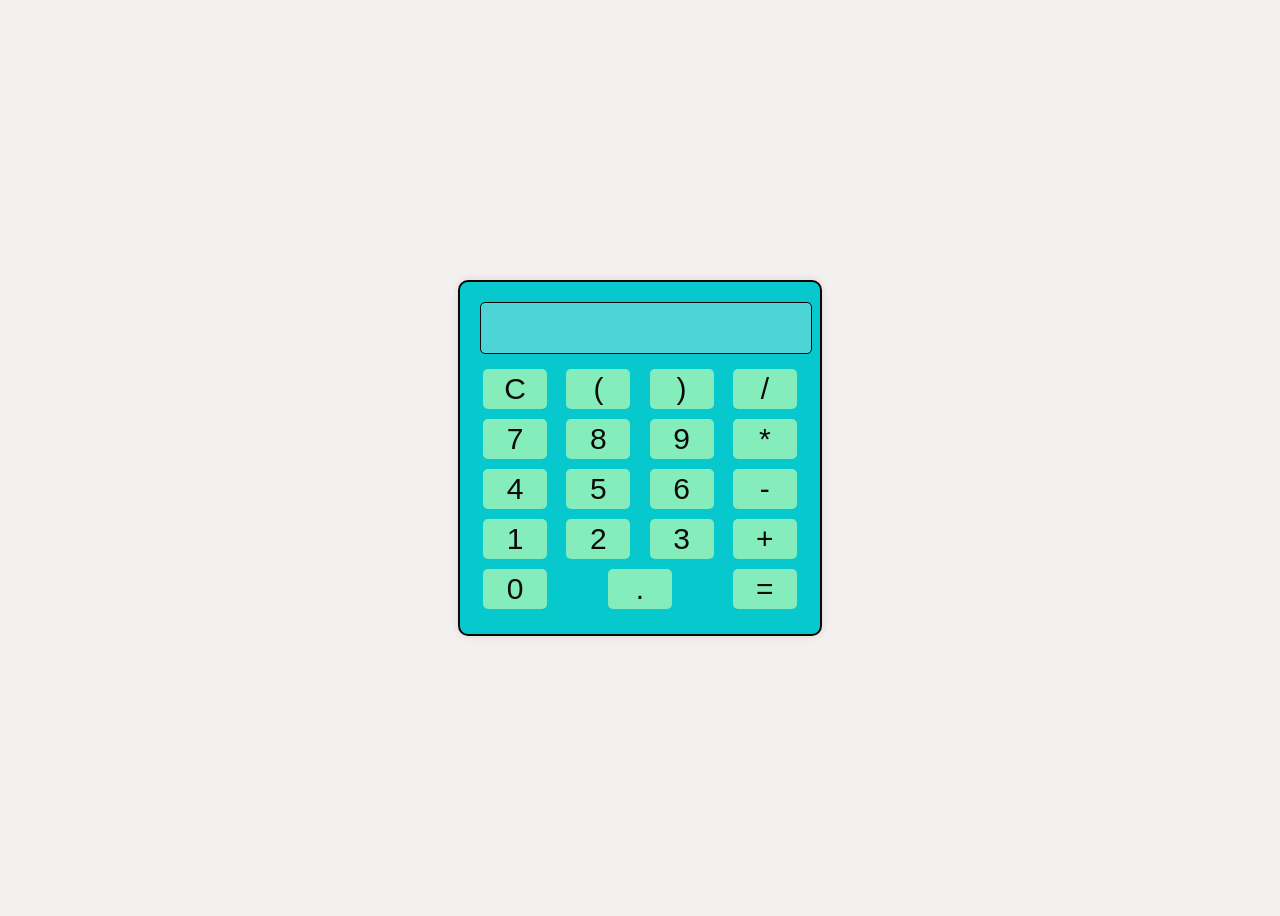
<file: index.html>
<!DOCTYPE html>
<html lang="en">
<head>
    <meta charset="UTF-8">
    <meta name="viewport" content="width=device-width, initial-scale=1.0">
    <title>Calculator</title>
    <style>
        body {
            font-family: 'Georgia', 'Times New Roman', serif;
            display: flex;
            justify-content: center;
            align-items: center;
            height: 100vh;
            background-color: #f5f0f0;
        }
        .calculator {
            border: 2px solid #0f0505;
            padding: 20px;
            border-radius: 10px;
            background-color: rgb(7, 200, 204);
            box-shadow: 0 0 10px rgba(0, 0, 0, 0.1);
            width: 320px;
        }
        input[type="text"] {
            width: 100%;
            height: 40px;
            margin-bottom: 10px;
            text-align: right;
            font-size: 30px;
            border: 1px solid #080707;
            border-radius: 5px;
            padding: 5px;
        }
        button {
            width: 20%;
            height: 40px;
            font-size: 30px;
            margin: 5px 1%;
            border: none;
            border-radius: 5px;
            background-color: #85ecbc;
            color: rgb(11, 10, 10);
            cursor: pointer;
            transition: background-color 0.3s;
        }
        button:hover {
            background-color: #e8ad3e;
        }
        .button-row {
            display: flex;
            justify-content: space-between; /* Space out buttons evenly */
        }
    </style>
</head>
<body>
    <div class="calculator">
        <input type="text" id="result" disabled>
        <div class="button-row">
            <button onclick="clearResult()">C</button>
            <button onclick="appendToResult('(')">(</button>
            <button onclick="appendToResult(')')">)</button>
            <button onclick="appendToResult('/')">/</button>
        </div>
        <div class="button-row">
            <button onclick="appendToResult('7')">7</button>
            <button onclick="appendToResult('8')">8</button>
            <button onclick="appendToResult('9')">9</button>
            <button onclick="appendToResult('*')">*</button>
        </div>
        <div class="button-row">
            <button onclick="appendToResult('4')">4</button>
            <button onclick="appendToResult('5')">5</button>
            <button onclick="appendToResult('6')">6</button>
            <button onclick="appendToResult('-')">-</button>
        </div>
        <div class="button-row">
            <button onclick="appendToResult('1')">1</button>
            <button onclick="appendToResult('2')">2</button>
            <button onclick="appendToResult('3')">3</button>
            <button onclick="appendToResult('+')">+</button>
        </div>
        <div class="button-row">
            <button onclick="appendToResult('0')">0</button>
            <button onclick="appendToResult('.')">.</button>
            <button onclick="calculateResult()">=</button>
        </div>
    </div>

    <script>
        const resultField = document.getElementById('result');

        function appendToResult(value) {
            if (value === '.' && resultField.value.includes('.')) return;
            resultField.value += value;
        }

        function clearResult() {
            resultField.value = '';
        }

        function calculateResult() {
            try {
                const result = eval(resultField.value);
                resultField.value = isFinite(result) ? result : 'Error';
            } catch {
                resultField.value = 'Error';
            }
        }

        document.addEventListener('keydown', (event) => {
            const key = event.key;
            if ('0123456789/*-+.()'.includes(key)) {
                appendToResult(key);
            } else if (key === 'Enter') {
                calculateResult();
            } else if (key === 'Backspace') {
                resultField.value = resultField.value.slice(0, -1);
            } else if (key === 'Escape') {
                clearResult();
            }
        });
    </script>
</body>
</html>
</file>
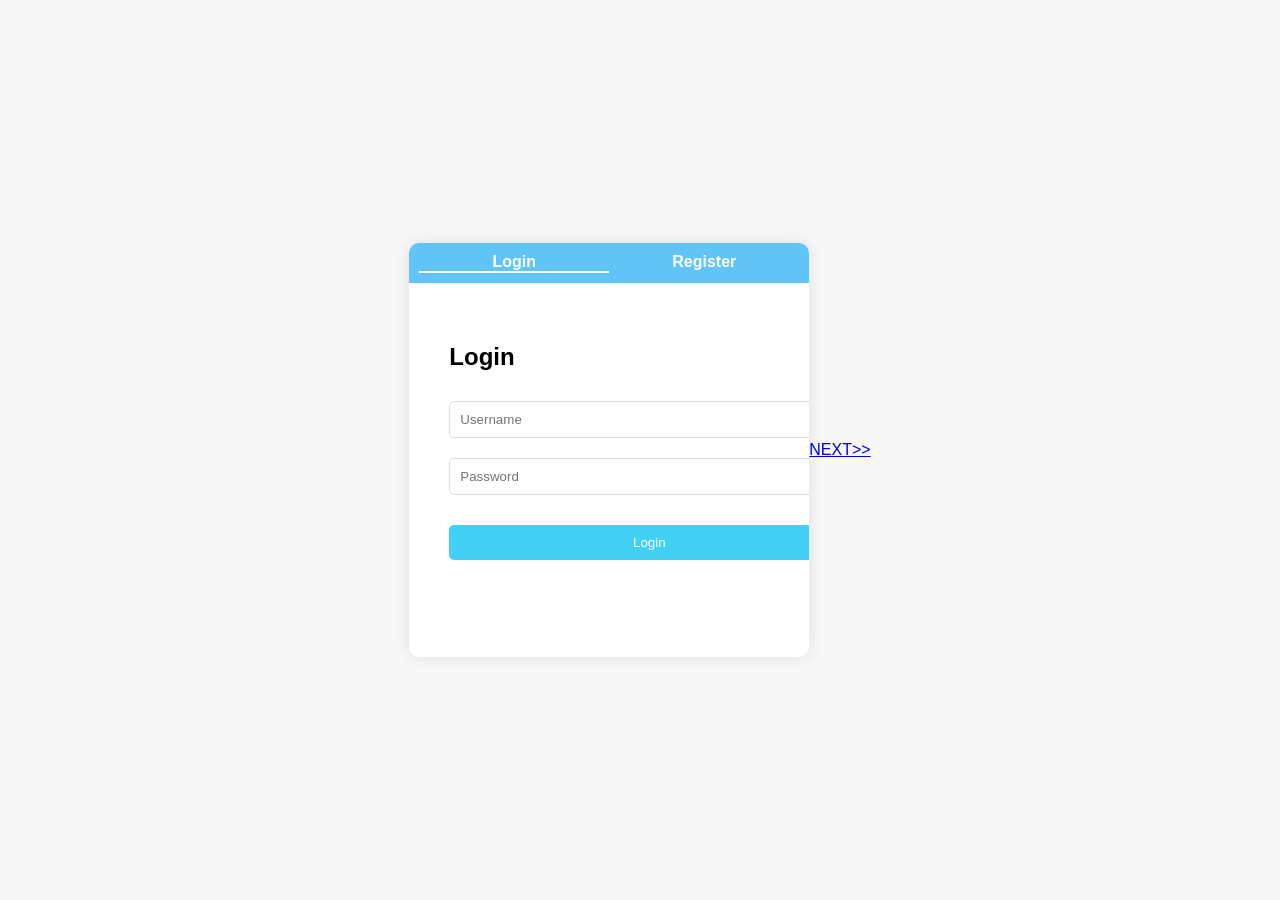
<file: frontpage.html>
<!DOCTYPE html>
<html lang="en">
<head>
  <meta charset="UTF-8">
  <meta name="viewport" content="width=device-width, initial-scale=1.0">
  <title>Creative Login & Registration</title>
  <style>
    body {
      font-family: 'Arial', sans-serif;
      background-color: #f7f7f7;
      margin: 0;
      padding: 0;
      display: flex;
      justify-content: center;
      align-items: center;
      height: 100vh;
    }

    .container {
      width: 400px;
      background-color: #fff;
      border-radius: 10px;
      box-shadow: 0px 0px 15px rgba(0, 0, 0, 0.1);
      overflow: hidden;
    }

    .form-box {
      width: 100%;
      padding: 40px;
      position: relative;
      transition: transform 0.5s ease-in-out;
    }

    .form-container {
      display: flex;
    }

    .toggle-btn {
      display: flex;
      justify-content: space-around;
      cursor: pointer;
      padding: 10px;
      background-color: #60c4f6;
      color: white;
    }

    .toggle-btn div {
      width: 50%;
      text-align: center;
      font-weight: bold;
    }

    .active-btn {
      border-bottom: 2px solid #fff;
    }

    input[type="text"], input[type="password"], input[type="email"] {
      width: 100%;
      padding: 10px;
      margin: 10px 0;
      border: 1px solid #ddd;
      border-radius: 5px;
    }

    button {
      width: 100%;
      padding: 10px;
      background-color: hsl(192, 90%, 61%);
      color: white;
      border: none;
      border-radius: 5px;
      cursor: pointer;
      margin-top: 20px;
    }

    button:hover {
      background-color: #f8e773;
    }

    .login, .register {
      min-width: 100%;
      position: relative;
    }

  </style>
</head>
<body>

  <div class="container">
    <div class="toggle-btn">
      <div id="loginToggle" class="active-btn" onclick="toggleForm('login')">Login</div>
      <div id="registerToggle" onclick="toggleForm('register')">Register</div>
    </div>
    
    <div class="form-container">
      <!-- Login Form -->
      <div id="loginForm" class="form-box login">
        <h2>Login</h2>
        <form>
          <input type="text" placeholder="Username" required>
          <input type="password" placeholder="Password" required>
          
          <button type="submit" >Login</button>
        </form>
      </div>
      

    
<!-- Register Form -->
<div id="registerForm" class="form-box register" style="transform: translateX(100%);">
  <h2>Register</h2>
  <form>
    <input type="text" placeholder="Username" required>
    <input type="email" placeholder="Email" required>
    <input type="password" placeholder="Password" required>
    <button type="submit">Register</button>
  </form>
</div>
</div>
</div>

<script>
function toggleForm(formType) {
const loginForm = document.getElementById('loginForm');
const registerForm = document.getElementById('registerForm');
const loginToggle = document.getElementById('loginToggle');
const registerToggle = document.getElementById('registerToggle');

if (formType === 'login') {
  loginForm.style.transform = 'translateX(0)';
  registerForm.style.transform = 'translateX(100%)';
  loginToggle.classList.add('active-btn');
  registerToggle.classList.remove('active-btn');
} else {
  loginForm.style.transform = 'translateX(-100%)';
  registerForm.style.transform = 'translateX(0)';
  registerToggle.classList.add('active-btn');
  loginToggle.classList.remove('active-btn');
}
}
  </script>


  <a href="page1.html">NEXT>></a>
  
  </body>
  </html>
</file>
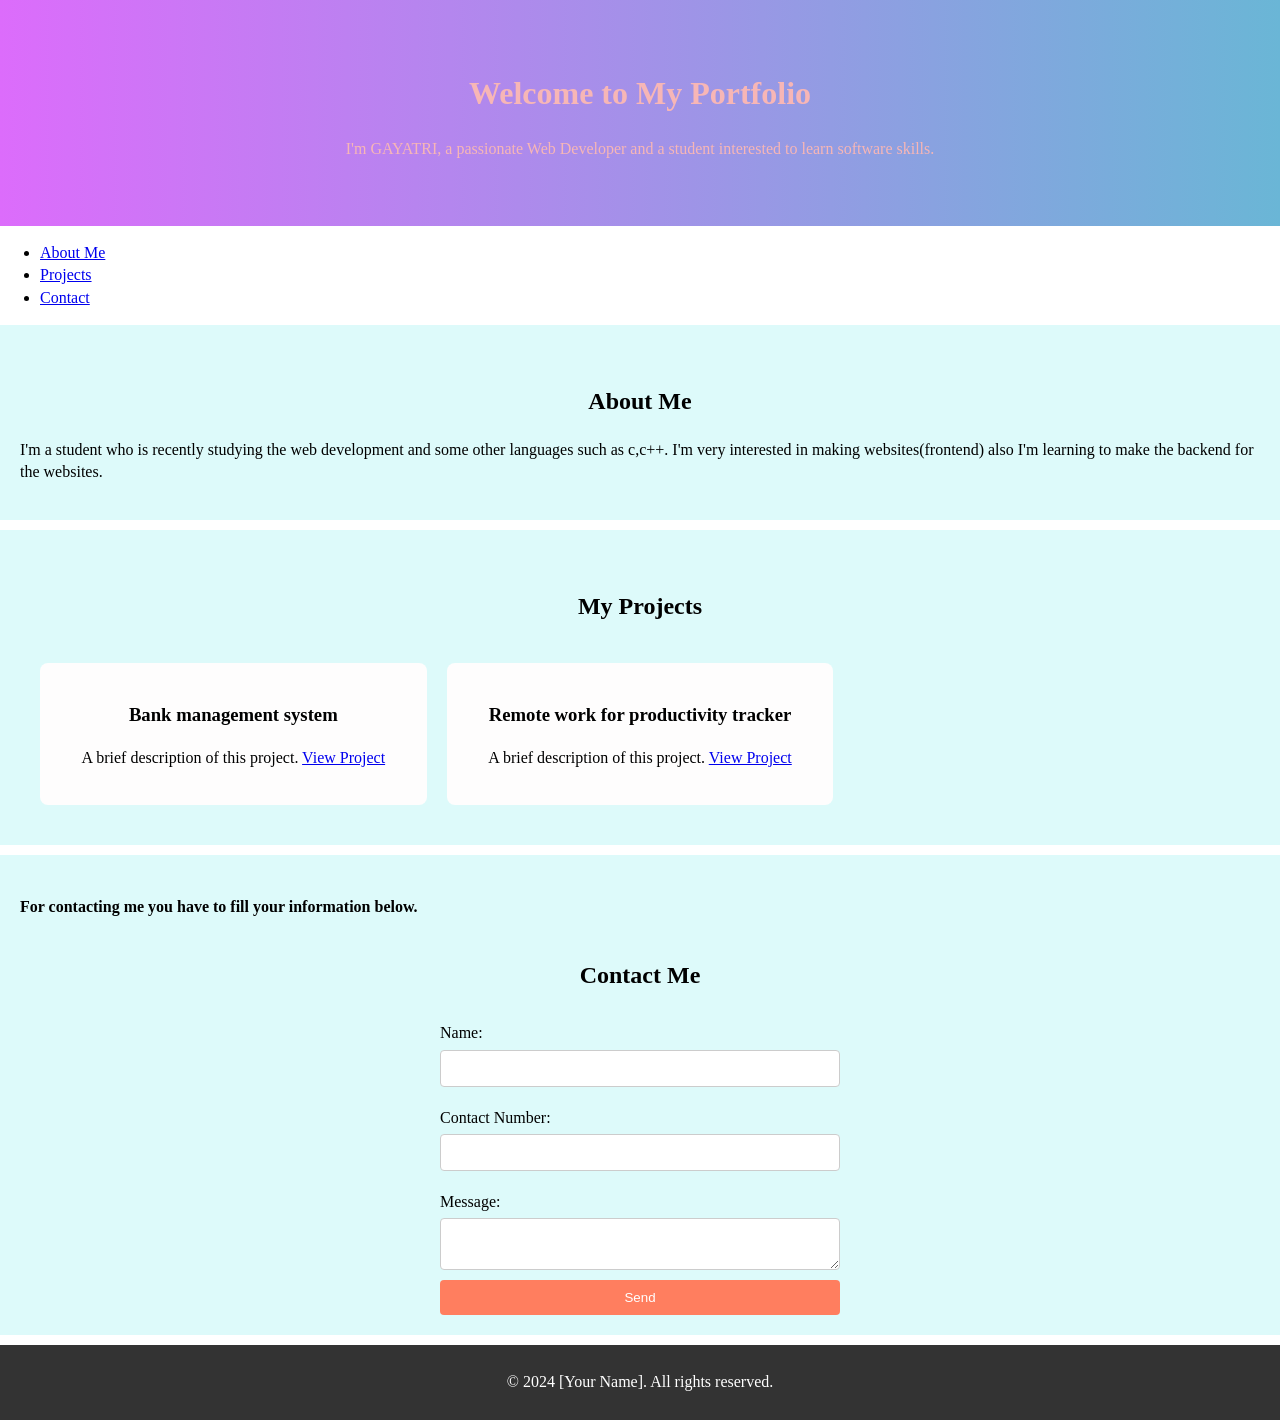
<file: INDEX1.html>
<!DOCTYPE html>
<html lang="en">
<head>
    <meta charset="UTF-8">
    <meta name="viewport" content="width=device-width, initial-scale=3.0">
    <link rel="stylesheet" href="styles.css">
    <link href="https://fonts.googleapis.com/css2?family=Roboto:wght@400;700&display=swap" rel="stylesheet">
    <title>PORTFOLIO</title>
</head>
<body>
    <header>
    
        <div class="hehehe">
            <h1>Welcome to My Portfolio</h1>
            <p>I'm GAYATRI, a passionate Web Developer and a student interested to learn software skills.</p>
        </div>
            
    </header>
            <nav>
                <ul>
                    <li><a href="#about">About Me</a></li>
                    <li><a href="#projects">Projects</a></li>
                    <li><a href="#contact">Contact</a></li>
                </ul>
            </nav>
    

    <section id="about">
        <h2>About Me</h2>
        <p>
            I'm a student who is recently studying the web development and some other languages such as c,c++.
            I'm very interested in making websites(frontend) also I'm learning to make the backend for the websites.   
        </p>
    </section>
    <section id="projects">
        <h2>My Projects</h2>
        <div class="project-grid">
            <div class="project">
                <h3>Bank management system</h3>
                <p>A brief description of this project. <a href="bms.c++">View Project</a></p>
            </div>
            <div class="project">
                <h3>Remote work for productivity tracker</h3>
                <p>A brief description of this project. <a href="frontpage.html">View Project</a></p>
            </div>
            
        </div>
    </section>

    <section id="contact">
        <h4>For contacting me you have to fill your information below.</h4>
        <h2>Contact Me</h2>
        <form>
            <label for="name">Name:</label>
            <input type="text" id="name" name="name" required>
            
            <label for="Contact Number ">Contact Number:</label>
            <input type="Contact Number" id="Contact Number" name="Contact Number" required>
            
            <label for="message">Message:</label>
            <textarea id="message" name="message" required></textarea>
            
            <button type="submit">Send</button>
        </form>
    </section>

    <footer>
        <p>&copy; 2024 [Your Name]. All rights reserved.</p>
    </footer>
</body>
</html>
</file>
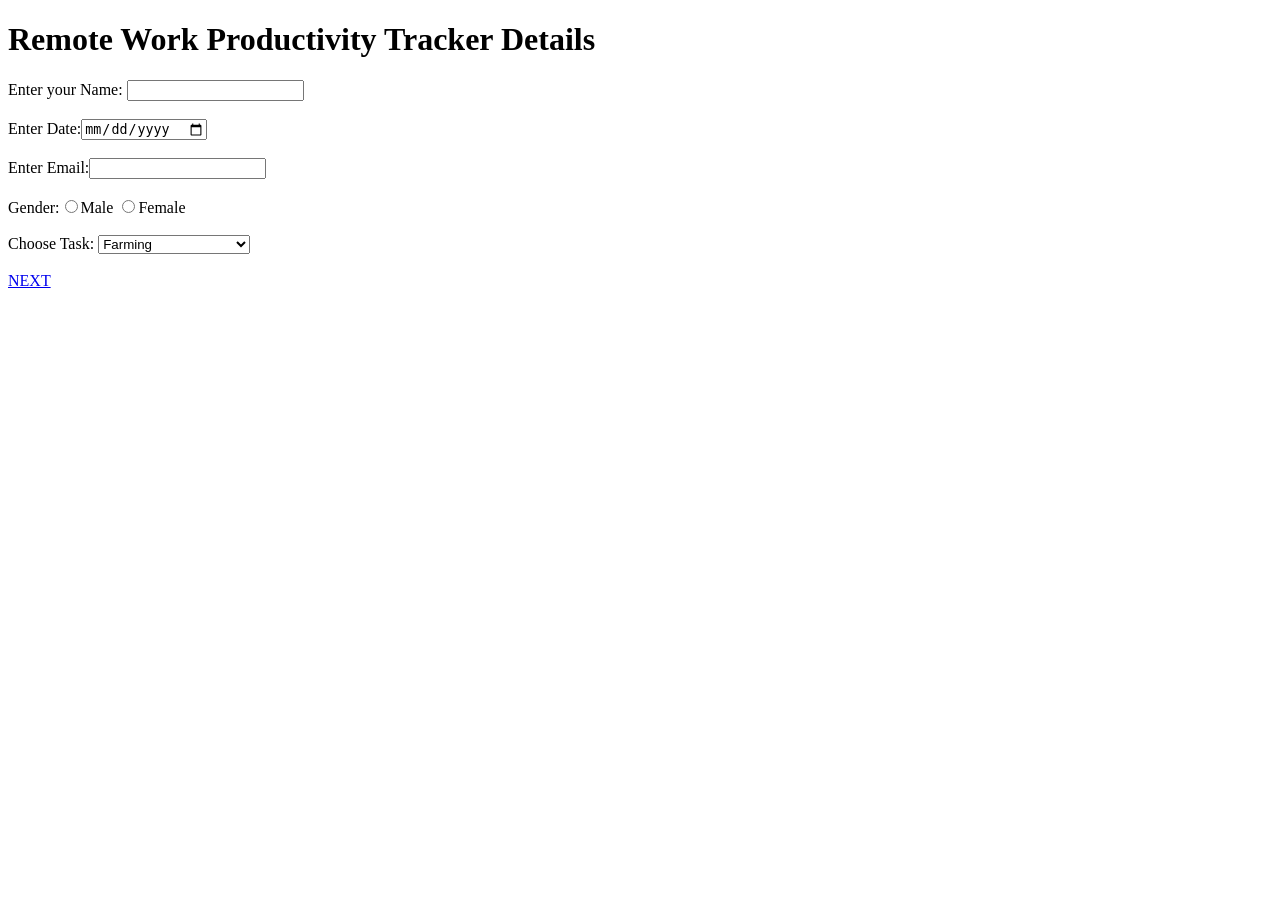
<file: page1.html>
<!DOCTYPE html>
<html>
    <head>
        <title>Productivity tracker</title>
    </head>
    <body>
        <h1>Remote Work Productivity Tracker Details</h1>
        <form name="mywork" action=" " method=" ">
            <table>
                <div>
                 Enter your Name: <input type="text" >
                </div>
                <br>
                <div>
                Enter Date:<input type="date" >
                </div>
<br>
<div>
                Enter Email:<input type="email">
</div>
                <br>
                <div>
                Gender:<input type="radio" name="Gender" size="">Male <input type="radio" name="gender" size="">Female 
                </div>
<br>
<div>
                Choose Task:
                <select task="task">
                    
                    <option name="">Farming</option>
                    <option name="">Running</option>
                    <option name="">Harvesting</option>
                    <option name="">Weeding</option>
                    <option name="">Crop Farming</option>
                    <option name="">Livestock Mangement</option>
                    <option name="">Manual Work</option>
                    <option name="">Irrigation</option>
                </select>

                
</div>
                <br>
                </table>
        </form>
        <a href="page22.html">NEXT</a>
    </body>
</html>
</file>
<file: styles.css>
* {
    box-sizing: border-box;
}

body {
    font-family: 'Georgia', serif;
    margin: 0;
    padding: 0;
    line-height: 1.4;
}

header {
    background: linear-gradient(to right, #dc6cfb, #6ab6d6);
    color: #f7b6b6;
    padding: 50px 0;
    text-align: center;
}

.hero {
    max-width: 800px;
    margin: auto;
}

header nav ul {

    list-style: none;
    padding: 0;
}

header nav ul li {
    background-color: #ca76e2;

    display: inline;
    margin: 0 15px;
}

header nav a {
    color: #fabcbc;
    text-decoration: none;
    font-weight: bold;
}

section {
    background-color: #ddfafa;

    padding: 20px;
    margin: 10px 0;
}

h2 {
    text-align: center;
    margin-top: 40px;
}

.project-grid {
    display: grid;
    grid-template-columns: repeat(auto-fill, minmax(300px, 1fr));
    gap: 20px;
    padding: 20px;
}

.project {
    background: #fefdfd;
    border-radius: 8px;
    padding: 20px;
    text-align: center;
    transition: transform 0.3s;
}

.project:hover {
    transform: scale(1.05);
}

form {
    display: flex;
    flex-direction: column;
    max-width: 400px;
    margin: auto;
}

form label {
    margin: 10px 0 5px;
}

form input, form textarea {
    padding: 10px;
    margin-bottom: 10px;
    border: 1px solid #ccc;
    border-radius: 4px;
}

button {
    background: #ff7e5f;
    color: #fff;
    border: none;
    padding: 10px;
    border-radius: 4px;
    cursor: pointer;
}

button:hover {
    background: #feb47b;
}

footer {
    text-align: center;
    padding: 10px 0;
    background: #333;
    color: #fff;
}
</file>
